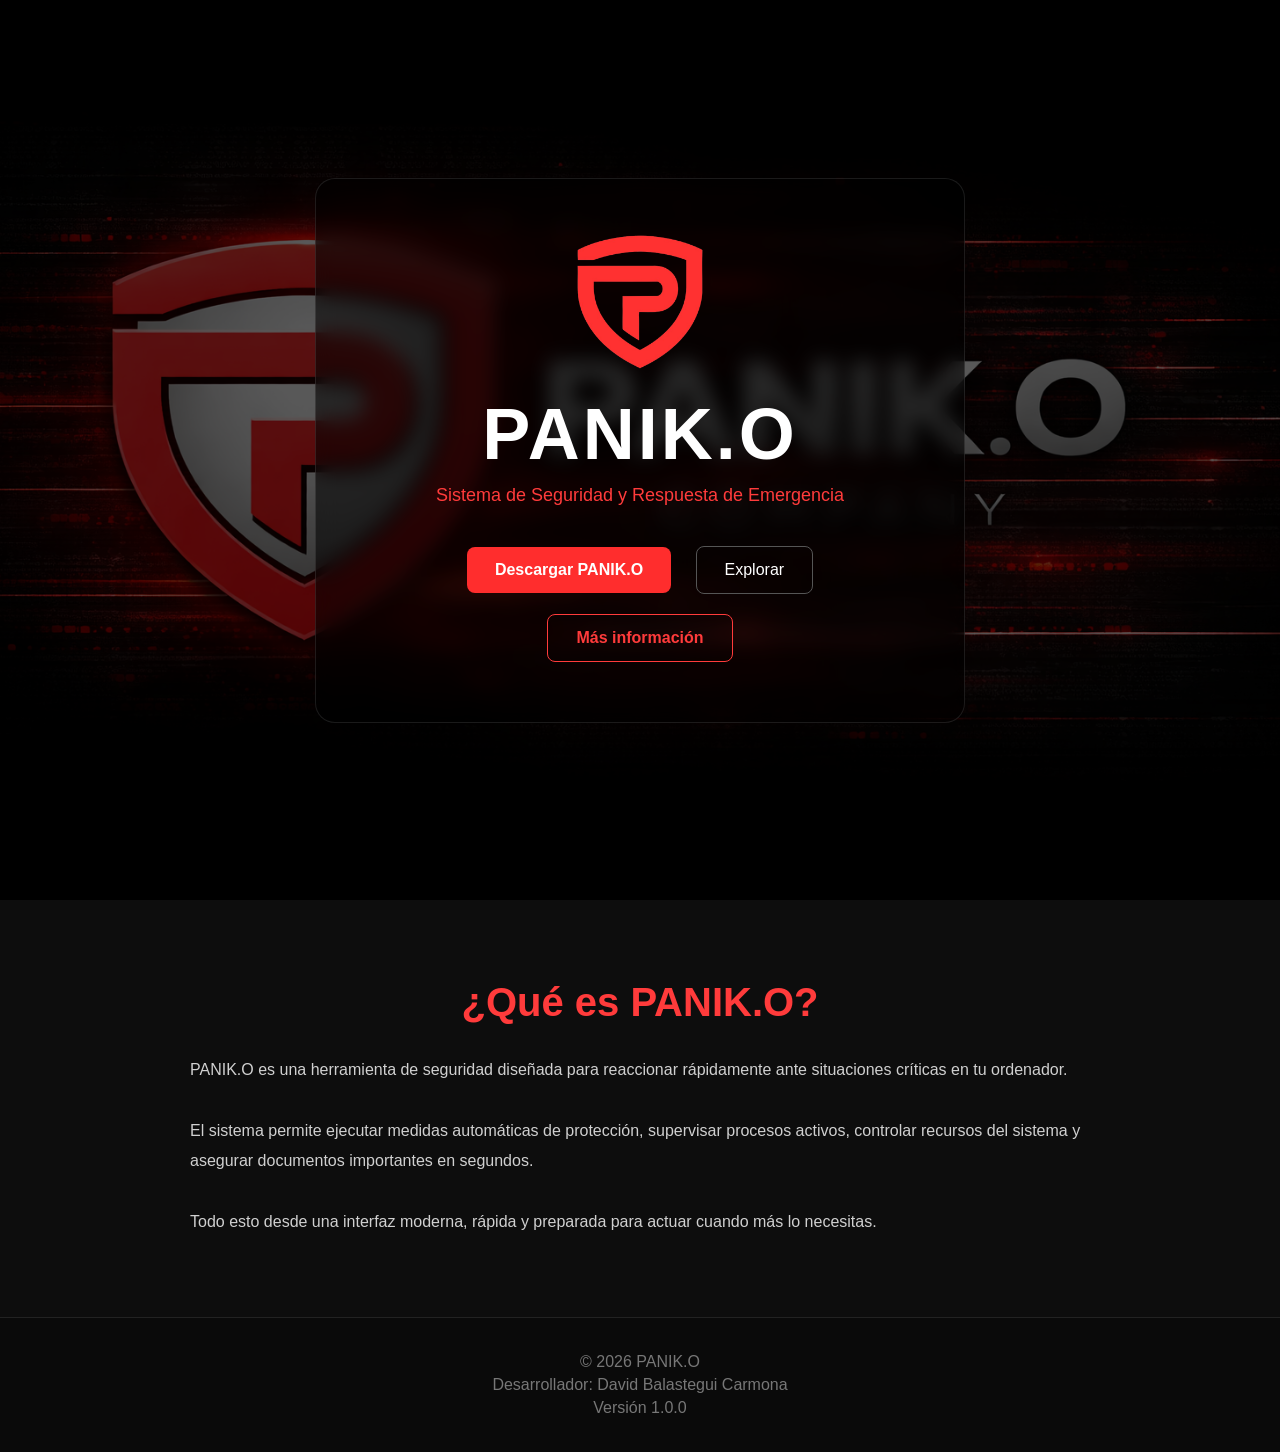
<file: index.html>
<!DOCTYPE html>
<html lang="es">
<head>
    <meta charset="UTF-8">
    <meta name="viewport" content="width=device-width, initial-scale=1.0">
    <title>PANIK.O</title>

    <!-- CSS -->
    <link rel="stylesheet" href="estilos.css">

    <!-- Logo pestaña -->
    <link rel="icon" type="image/png" href="title.png">
</head>
<body>

    <!-- HERO -->
    <header class="hero">

        <!-- Overlay oscuro -->
        <div class="overlay">

            <!-- Logo -->
            <img src="title.png" class="logo" alt="PANIK.O Logo">

            <h1>PANIK.O</h1>

            <p>
                Sistema de Seguridad y Respuesta de Emergencia
            </p>

            <!-- BOTON DESCARGA -->
            <a href="https://drive.google.com/file/d/168uw1s14QdwAaIHWXNT6ewiI5Z95TCOp/view?usp=sharing" class="btn-download">
                Descargar PANIK.O
            </a>

            <a href="#info" class="btn-secondary">
                Explorar
            </a>

            <!-- NUEVO BOTÓN -->
            <a href="informacion.html" class="btn-info">
                Más información
            </a>

        </div>

    </header>

    <!-- INFO -->
    <section id="info" class="section">

        <h2>¿Qué es PANIK.O?</h2>

        <p class="text-info">
            PANIK.O es una herramienta de seguridad diseñada para reaccionar
            rápidamente ante situaciones críticas en tu ordenador.

            <br><br>

            El sistema permite ejecutar medidas automáticas de protección,
            supervisar procesos activos, controlar recursos del sistema y
            asegurar documentos importantes en segundos.

            <br><br>

            Todo esto desde una interfaz moderna, rápida y preparada para
            actuar cuando más lo necesitas.
        </p>

    </section>

    <!-- FOOTER -->
    <footer>

        <p>© 2026 PANIK.O</p>
        <p>Desarrollador: David Balastegui Carmona</p>
        <p>Versión 1.0.0</p>

    </footer>

    <script>
        function toggleCard(card) {
            card.classList.toggle("active");
        }
    </script>

</body>
</html>
</file>
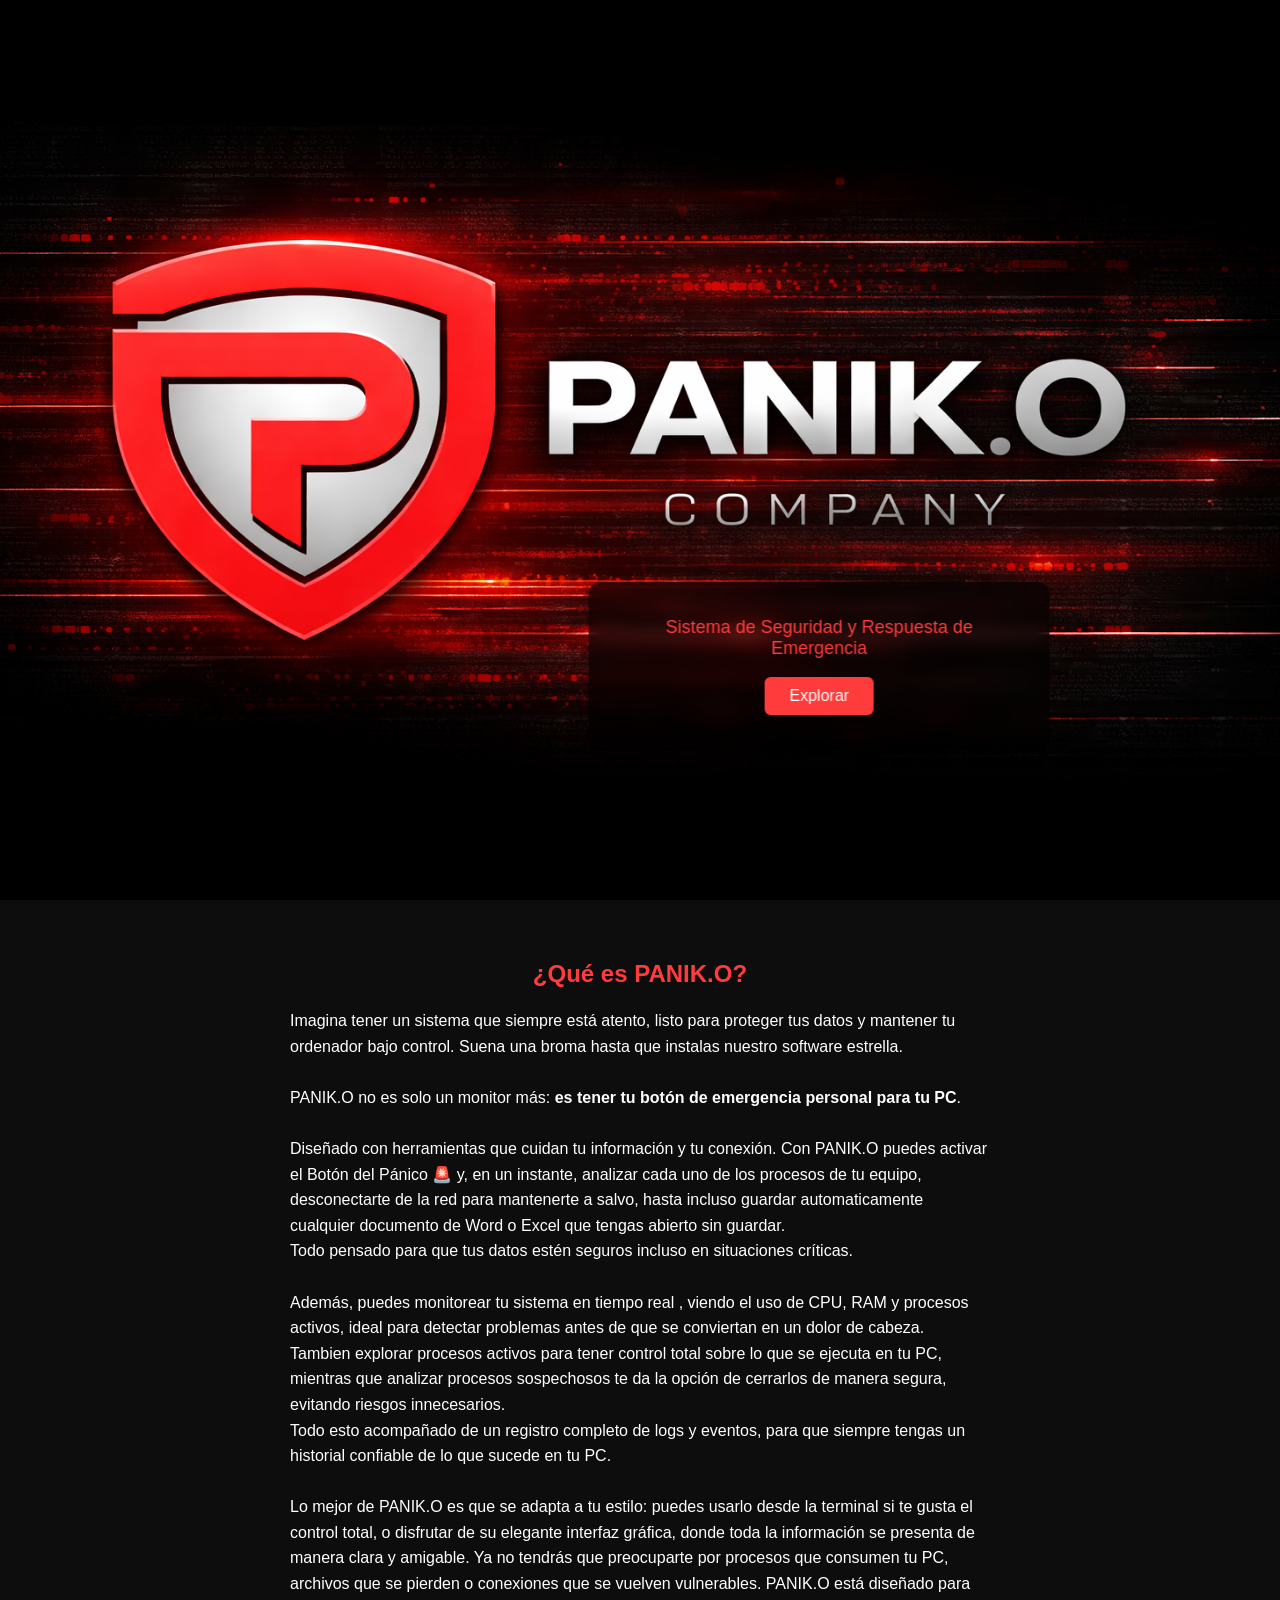
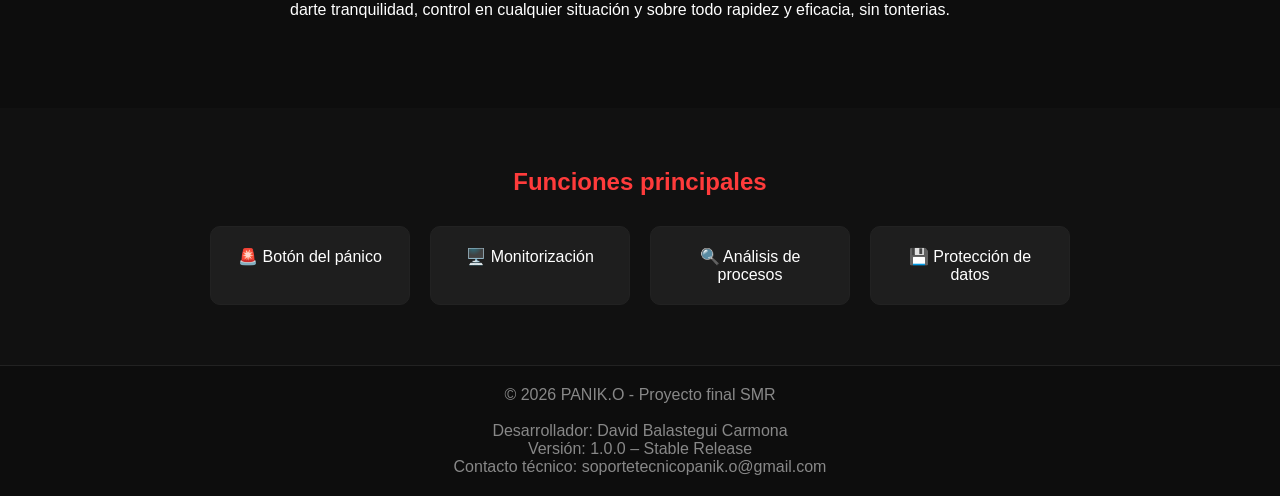
<file: informacion.html>
<!DOCTYPE html>
<html lang="es">
<head>
    <meta charset="UTF-8">
    <meta name="viewport" content="width=device-width, initial-scale=1.0">
    <title>PANIK.O</title>
    <link rel="stylesheet" href="estilos2.css">
    <link rel="icon" type="image/png" href="title.png">
</head>
<body>

    <!-- Portada principal de la pagina -->
    <header class="hero">
        <div class="overlay">
            <!-- Quitamos PANIK.O -->
            <p>Sistema de Seguridad y Respuesta de Emergencia</p>
            <br>
            <a href="#info" class="btn">Explorar</a>
        </div>
    </header>

    <!-- Seccion de informacion sobre el programa en general -->
    <section id="info" class="section">
        <h2>¿Qué es PANIK.O?</h2>
        <p style="text-align: left;">
            Imagina tener un sistema que siempre está atento, listo para proteger tus datos y mantener tu ordenador bajo control. Suena una
            broma hasta que instalas nuestro software estrella.
            <br><br>
            PANIK.O no es solo un monitor más:<strong> es tener tu botón de emergencia personal para tu PC</strong>.
            <br><br>
            Diseñado con herramientas que cuidan tu información y tu conexión. Con PANIK.O puedes activar el Botón del Pánico 🚨 y, 
            en un instante, analizar cada uno de los procesos de tu equipo, desconectarte de la red para mantenerte a salvo, hasta 
            incluso guardar automaticamente cualquier documento de Word o Excel que tengas abierto sin guardar. 
            <br>
            Todo pensado para que tus datos estén seguros incluso en situaciones críticas.
            <br><br>
            Además, puedes monitorear tu sistema en tiempo real , viendo el uso de CPU, RAM y procesos activos, ideal para detectar 
            problemas antes de que se conviertan en un dolor de cabeza.
            <br>
            Tambien explorar procesos activos para tener control total sobre lo que se ejecuta en tu PC, mientras que analizar procesos 
            sospechosos te da la opción de cerrarlos de manera segura, evitando riesgos innecesarios.
            <br> 
            Todo esto acompañado de un registro completo de logs y eventos, para que siempre tengas 
            un historial confiable de lo que sucede en tu PC.
            <br><br>
            Lo mejor de PANIK.O es que se adapta a tu estilo: puedes usarlo desde la terminal si te gusta el control total, o disfrutar 
            de su elegante interfaz gráfica, donde toda la información se presenta de manera clara y amigable.
            Ya no tendrás que preocuparte por procesos que consumen tu PC, archivos que se pierden o conexiones que se vuelven vulnerables. 
            PANIK.O está diseñado para darte tranquilidad, control en cualquier situación y sobre todo rapidez y eficacia, sin tonterias.
            <br><br>
        </p>
    </section>

    <!-- Descripcion de cada funcion -->
    <section class="section dark">
        <h2>Funciones principales</h2>

        <div class="cards">

            <div class="card" onclick="toggleCard(this)">
                🚨 Botón del pánico
                <p class="card-text">
                    <br>
                    En caso de creer estar inseguro, nuestro boton del panico ejecuta 
                    acciones inmediatas de seguridad como desconexión de red o analisis de procesos
                    en caso de emergencia, con el fin de mantener a salvo el equipo.
                </p>
            </div>

            <div class="card" onclick="toggleCard(this)">
                🖥️ Monitorización
                <p class="card-text">
                    <br>
                    Nuestro programa supervisa el estado del sistema en tiempo real para ofrecer al usuario 
                    la disponibilidad de monitorizar a tiempo real la cantidad de CPU y RAM consumida por el quipo, 
                    y a la par la cantidad de procesos abiertos en el ordenador.
                </p>
            </div>

            <div class="card" onclick="toggleCard(this)">
                🔍 Análisis de procesos
                <p class="card-text">
                    <br>
                    Para garantizar que no hay nada abierto que nosotros queramos, con esta funcion podemos analizar
                    todos y cada uno de los procesos activos en nuestro PC y detectar si alguno de ellos esta gastando
                    mas recursos de lo que un programa normal consume.
                </p>
            </div>

            <div class="card" onclick="toggleCard(this)">
                💾 Protección de datos
                <p class="card-text">
                    <br>
                    Para todos es importante tener nuestros documentos bien protegidos, y nunca viene mal que en caso de 
                    amenaza, lo que principalmente aseguremos sean todos los documentos Office que tengamos abiertos en el
                    momento, ya sean nuevos o no.
                </p>
            </div>

        </div>
    </section>

    <!-- FOOTER -->
    <footer>
        <p>© 2026 PANIK.O - Proyecto final SMR</p>
        <br>
        <p>Desarrollador: David Balastegui Carmona</p>
        <p>Versión: 1.0.0 – Stable Release</p>
        <p>Contacto técnico: soportetecnicopanik.o@gmail.com</p>
    </ul>
    </footer>

    <!-- SCRIPT -->
    <script>
        function toggleCard(card) {
            card.classList.toggle("active");
        }
    </script>

</body>
</html>
</file>
<file: estilos.css>
/* RESET */

*{
    margin:0;
    padding:0;
    box-sizing:border-box;
}

/* BODY */

body{
    font-family:'Segoe UI', Arial, sans-serif;
    background:#0d0d0d;
    color:white;
    overflow-x:hidden;
}

/* HERO */

.hero{
    height:100vh;
    background:url("banner.png") center/cover no-repeat;
    position:relative;
    display:flex;
    justify-content:center;
    align-items:center;
}

/* CAPA OSCURA */

.hero::before{
    content:"";
    position:absolute;
    inset:0;
    background:rgba(0,0,0,0.65);
}

/* OVERLAY */

.overlay{
    position:relative;
    z-index:2;

    background:rgba(0,0,0,0.55);

    border:1px solid rgba(255,255,255,0.1);

    backdrop-filter:blur(10px);

    padding:50px;

    border-radius:20px;

    text-align:center;

    width:90%;
    max-width:650px;

    animation:fadeUp 1s ease;
}

/* LOGO */

.logo{
    width:140px;
    margin-bottom:20px;
}

/* TITULO */

.overlay h1{
    font-size:72px;
    color:white;
    letter-spacing:3px;
    margin-bottom:10px;
}

/* SUBTITULO */

.overlay p{
    color:#ff3b3b;
    font-size:18px;
    margin-bottom:30px;
}

/* BOTONES */

.btn-download,
.btn-secondary{

    display:inline-block;

    padding:14px 28px;

    text-decoration:none;

    border-radius:8px;

    transition:0.3s;

    margin:10px;
}

/* BOTON PRINCIPAL */

.btn-download{

    background:#ff2d2d;
    color:white;
    font-weight:bold;
}

.btn-download:hover{

    background:#ff0000;

    box-shadow:0 0 20px red;

    transform:translateY(-3px);
}

/* BOTON SECUNDARIO */

.btn-secondary{

    border:1px solid #555;
    color:white;
}

.btn-secondary:hover{

    background:#1f1f1f;
}

/* SECCIONES */

.section{

    padding:80px 20px;

    text-align:center;
}

/* TITULOS */

.section h2{

    color:#ff3b3b;

    font-size:40px;

    margin-bottom:30px;
}

/* TEXTO */

.text-info{

    max-width:900px;

    margin:auto;

    line-height:1.9;

    color:#d0d0d0;

    text-align:left;
}

/* DARK */

.dark{

    background:#111;
}

/* CARDS */

.cards{

    display:flex;

    justify-content:center;

    flex-wrap:wrap;

    gap:25px;

    margin-top:40px;
}

.card{

    width:240px;

    background:#1a1a1a;

    border:1px solid #222;

    border-radius:14px;

    padding:25px;

    cursor:pointer;

    transition:0.3s;

    font-size:18px;
}

.card:hover{

    transform:translateY(-6px);

    border-color:#ff3b3b;

    box-shadow:0 0 18px rgba(255,0,0,0.3);
}

/* TEXTO OCULTO */

.card-text{

    max-height:0;

    overflow:hidden;

    transition:max-height 0.4s ease;

    color:#ccc;

    margin-top:15px;

    font-size:14px;

    line-height:1.6;
}

.card.active .card-text{

    max-height:250px;
}

/* FOOTER */

footer{

    padding:30px;

    text-align:center;

    border-top:1px solid #222;

    color:#777;

    background:#0a0a0a;
}

footer p{

    margin:5px 0;
}

/* ANIMACION */

@keyframes fadeUp{

    from{

        opacity:0;
        transform:translateY(30px);
    }

    to{

        opacity:1;
        transform:translateY(0);
    }
}

/* RESPONSIVE */

@media(max-width:768px){

    .overlay h1{

        font-size:50px;
    }

    .overlay{

        padding:35px 20px;
    }

    .logo{

        width:110px;
    }
}

/* BOTÓN MÁS INFORMACIÓN */

.btn-info{
    display:inline-block;
    padding:14px 28px;
    text-decoration:none;
    border-radius:8px;
    transition:0.3s;
    margin:10px;
    border:1px solid #ff3b3b;
    color:#ff3b3b;
    font-weight:bold;
}

.btn-info:hover{
    background:#ff3b3b;
    color:white;
    box-shadow:0 0 20px rgba(255,0,0,0.5);
    transform:translateY(-3px);
}
</file>
<file: estilos2.css>
/* RESET */
* {
    margin: 0;
    padding: 0;
    box-sizing: border-box;
}

/* GENERAL */
body {
    font-family: 'Segoe UI', Arial, sans-serif;
    background-color: #0d0d0d;
    color: white;
}

/* ===== HERO (PORTADA GRANDE) ===== */
.hero {
    height: 100vh;
    background: url("banner.png") center/cover no-repeat;
    position: relative; /* IMPORTANTE */
}

/* CAPA OSCURA (CAJA DEL TEXTO) */
.overlay {
    position: absolute;

    /* 👇 POSICIÓN (ajústalo si quieres) */
    bottom: 150px;
    left: 64%;
    transform: translateX(-50%);

    background: rgba(0, 0, 0, 0.6);
    padding: 25px 40px;
    border-radius: 12px;
    text-align: center;

    /* efecto pro */
    backdrop-filter: blur(8px);
}

/* SUBTITULO */
.overlay p {
    font-size: 18px;
    color: #ff3b3b;
    margin-top: 10px;
}

/* BOTÓN */
.btn {
    display: inline-block;
    margin-bottom: 10px;
    padding: 10px 25px;
    background: #ff3b3b;
    color: white;
    text-decoration: none;
    border-radius: 6px;
    transition: 0.3s;
}

.btn:hover {
    background: #ff0000;
    box-shadow: 0 0 10px red;
}

/* ===== SECCIONES ===== */
.section {
    padding: 60px 20px;
    text-align: center;
}

.section h2 {
    color: #ff3b3b;
    margin-bottom: 20px;
}

.section p {
    max-width: 700px;
    margin: auto;
    line-height: 1.6;
}

/* SECCIÓN OSCURA */
.dark {
    background-color: #111;
}

/* ===== TARJETAS ===== */
.cards {
    display: flex;
    justify-content: center;
    flex-wrap: wrap;
    gap: 20px;
    margin-top: 30px;
}

.card {
    cursor: pointer;
    background: #1e1e1e;
    padding: 20px;
    border-radius: 10px;
    width: 200px;
    border: 1px solid #222;
    transition: 0.3s;
}

.card:hover {
    transform: translateY(-5px);
    border-color: #ff3b3b;
    box-shadow: 0 0 15px rgba(255, 0, 0, 0.3);
}

/* TEXTO DESPLEGABLE */
.card-text {
    max-height: 0;
    overflow: hidden;
    transition: max-height 0.3s ease;
    margin-top: 10px;
    font-size: 14px;
    color: #ccc;
}

.card.active .card-text {
    max-height: 285px;
}

/* ===== FOOTER ===== */
footer {
    padding: 20px;
    text-align: center;
    border-top: 1px solid #222;
    color: #888;
}

/* ANIMACIÓN DE ENTRADA */
.overlay {
    opacity: 0;
    transform: translate(-50%, 40px);
    animation: aparecer 1s ease forwards;
    animation-delay: 0.3s;
}

@keyframes aparecer {
    to {
        opacity: 1;
        transform: translate(-50%, 0);
    }
}

.btn {
    opacity: 0;
    animation: aparecerBtn 0.8s ease forwards;
    animation-delay: 0.8s;
}

@keyframes aparecerBtn {
    to {
        opacity: 1;
    }
}
</file>
